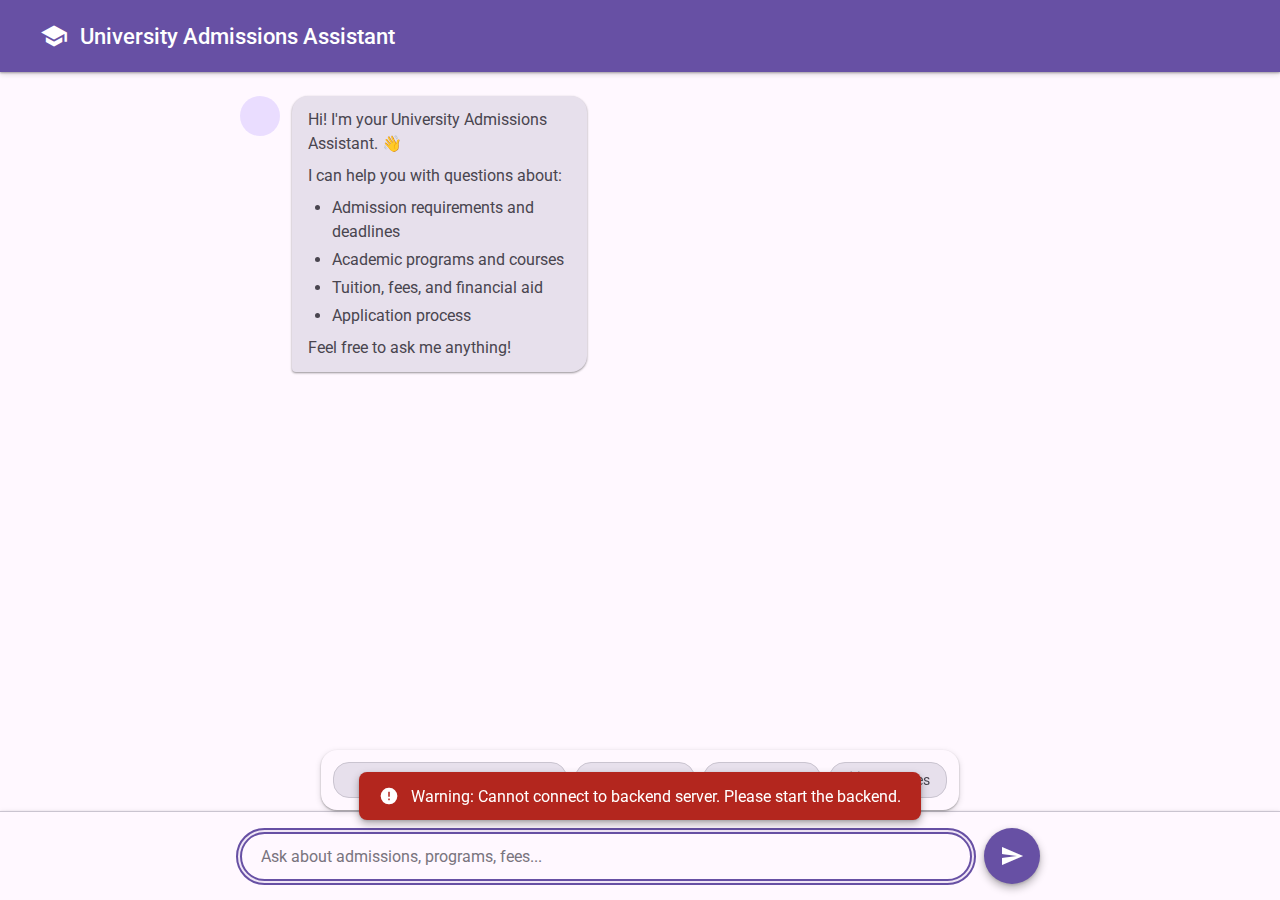
<file: frontend/index.html>
<!DOCTYPE html>
<html lang="en">
<head>
    <meta charset="UTF-8">
    <meta name="viewport" content="width=device-width, initial-scale=1.0">
    <meta name="description" content="University Admissions Chatbot - Get answers about admissions, programs, and fees">
    <title>University Admissions Assistant</title>

    <!-- Google Fonts - Roboto for Material Design -->
    <link rel="preconnect" href="https://fonts.googleapis.com">
    <link rel="preconnect" href="https://fonts.gstatic.com" crossorigin>
    <link href="https://fonts.googleapis.com/css2?family=Roboto:wght@300;400;500;700&display=swap" rel="stylesheet">

    <!-- Material Icons -->
    <link href="https://fonts.googleapis.com/icon?family=Material+Icons" rel="stylesheet">

    <!-- Custom Styles -->
    <link rel="stylesheet" href="style.css">
</head>
<body data-theme="light">
    <!-- Top App Bar -->
    <header class="mdc-top-app-bar">
        <div class="app-bar-content">
            <div class="title-section">
                <span class="material-icons app-icon">school</span>
                <h1 class="title">University Admissions Assistant</h1>
            </div>
            <div class="action-buttons">
                <button id="theme-toggle" class="icon-button" aria-label="Toggle theme">
                    <span class="material-icons">dark_mode</span>
                </button>
            </div>
        </div>
    </header>

    <!-- Main Chat Container -->
    <main class="chat-container">
        <div id="messages" class="messages-list">
            <!-- Welcome message -->
            <div class="message bot-message">
                <div class="message-avatar">
                    <span class="material-icons">support_agent</span>
                </div>
                <div class="message-bubble">
                    <div class="message-content">
                        <p>Hi! I'm your University Admissions Assistant. 👋</p>
                        <p>I can help you with questions about:</p>
                        <ul>
                            <li>Admission requirements and deadlines</li>
                            <li>Academic programs and courses</li>
                            <li>Tuition, fees, and financial aid</li>
                            <li>Application process</li>
                        </ul>
                        <p>Feel free to ask me anything!</p>
                    </div>
                </div>
            </div>
        </div>

        <!-- Typing Indicator (hidden by default) -->
        <div id="typing-indicator" class="typing-indicator" style="display: none;">
            <div class="typing-avatar">
                <span class="material-icons">support_agent</span>
            </div>
            <div class="typing-dots">
                <span></span>
                <span></span>
                <span></span>
            </div>
        </div>
    </main>

    <!-- Input Area -->
    <footer class="input-container">
        <div class="input-wrapper">
            <input
                type="text"
                id="user-input"
                placeholder="Ask about admissions, programs, fees..."
                class="text-field"
                autocomplete="off"
                maxlength="500"
            />
            <button id="send-btn" class="fab-send" aria-label="Send message">
                <span class="material-icons">send</span>
            </button>
        </div>
        <!-- Compression Stats (optional, hidden by default) -->
        <div id="compression-stats" class="compression-stats" style="display: none;">
            <span class="material-icons stats-icon">compress</span>
            <span id="stats-text"></span>
        </div>
    </footer>

    <!-- Snackbar for Error Messages -->
    <div id="snackbar" class="snackbar" style="display: none;">
        <div class="snackbar-content">
            <span class="material-icons snackbar-icon">error</span>
            <span id="snackbar-message"></span>
        </div>
    </div>

    <!-- Quick Action Chips (optional) -->
    <div class="quick-actions">
        <div class="chip" data-query="What are the admission requirements?">
            <span class="material-icons chip-icon">fact_check</span>
            <span>Requirements</span>
        </div>
        <div class="chip" data-query="What programs do you offer?">
            <span class="material-icons chip-icon">school</span>
            <span>Programs</span>
        </div>
        <div class="chip" data-query="How much is tuition?">
            <span class="material-icons chip-icon">payments</span>
            <span>Tuition</span>
        </div>
        <div class="chip" data-query="What is the application deadline?">
            <span class="material-icons chip-icon">event</span>
            <span>Deadlines</span>
        </div>
    </div>

    <!-- JavaScript -->
    <script src="script.js"></script>
</body>
</html>
</file>
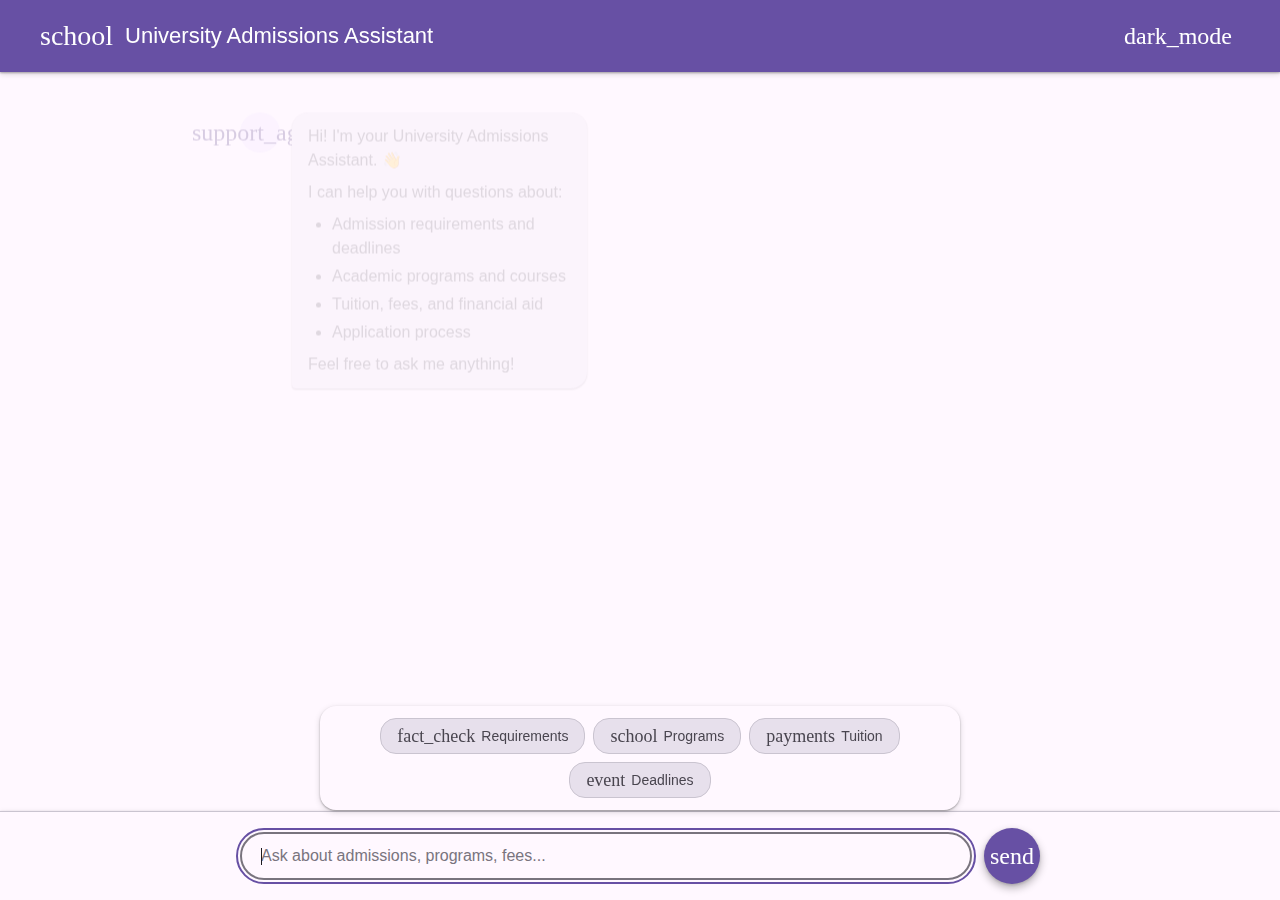
<file: reload_frontend.html>
<!DOCTYPE html>
<html>
<head>
    <meta http-equiv="refresh" content="0; url=frontend/index.html">
    <title>Redirecting...</title>
</head>
<body>
    <p>Reloading chatbot with updated data...</p>
    <p>If not redirected automatically, <a href="frontend/index.html">click here</a></p>
</body>
</html>
</file>
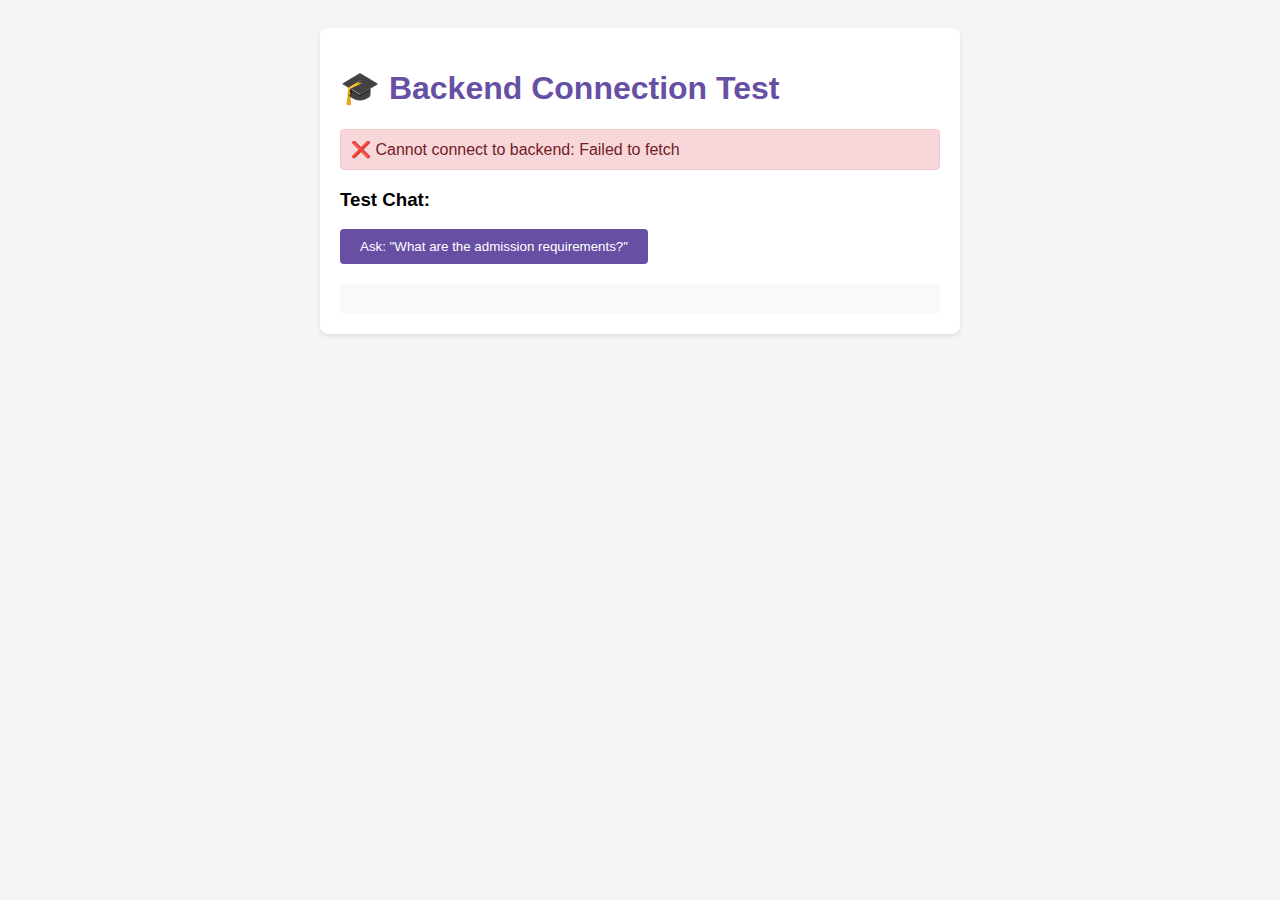
<file: test_backend.html>
<!DOCTYPE html>
<html>
<head>
    <title>Test Backend Connection</title>
    <style>
        body { font-family: Arial; padding: 20px; background: #f5f5f5; }
        .container { max-width: 600px; margin: 0 auto; background: white; padding: 20px; border-radius: 8px; box-shadow: 0 2px 4px rgba(0,0,0,0.1); }
        h1 { color: #6750A4; }
        .status { padding: 10px; margin: 10px 0; border-radius: 4px; }
        .success { background: #d4edda; color: #155724; border: 1px solid #c3e6cb; }
        .error { background: #f8d7da; color: #721c24; border: 1px solid #f5c6cb; }
        button { background: #6750A4; color: white; border: none; padding: 10px 20px; border-radius: 4px; cursor: pointer; }
        button:hover { background: #5542a0; }
        #response { margin-top: 20px; padding: 15px; background: #f8f9fa; border-radius: 4px; white-space: pre-wrap; }
    </style>
</head>
<body>
    <div class="container">
        <h1>🎓 Backend Connection Test</h1>

        <div id="healthStatus">Checking backend...</div>

        <h3>Test Chat:</h3>
        <button onclick="testChat()">Ask: "What are the admission requirements?"</button>

        <div id="response"></div>
    </div>

    <script>
        // Check health on load
        window.onload = async function() {
            try {
                const response = await fetch('http://localhost:5000/health');
                const data = await response.json();

                const statusDiv = document.getElementById('healthStatus');
                if (data.status === 'healthy') {
                    statusDiv.className = 'status success';
                    statusDiv.innerHTML = `
                        <strong>✅ Backend Status: HEALTHY</strong><br>
                        Context Loaded: ${data.context_loaded}<br>
                        Context Size: ${data.context_size_chars.toLocaleString()} characters<br>
                        Components: Data Ingestion ✓, Gemini ✓, Scaledown ✓
                    `;
                } else {
                    statusDiv.className = 'status error';
                    statusDiv.textContent = '❌ Backend unhealthy';
                }
            } catch (error) {
                const statusDiv = document.getElementById('healthStatus');
                statusDiv.className = 'status error';
statusDiv.textContent = '❌ Cannot connect to backend: ' + error.message;
            }
        };

        async function testChat() {
            const responseDiv = document.getElementById('response');
            responseDiv.textContent = '⏳ Waiting for response...';

            try {
                const response = await fetch('http://localhost:5000/chat', {
                    method: 'POST',
                    headers: { 'Content-Type': 'application/json' },
                    body: JSON.stringify({ message: "What are the admission requirements?" })
                });

                const data = await response.json();

                responseDiv.innerHTML = `
                    <strong>🤖 AI Response:</strong><br>
                    ${data.response}<br><br>
                    <strong>📊 Compression Stats:</strong><br>
                    Original Tokens: ${data.compression_stats.original_tokens}<br>
                    Compressed Tokens: ${data.compression_stats.compressed_tokens}<br>
                    Success: ${data.compression_stats.successful ? '✅' : '⚠️ Fallback Mode'}
                `;
            } catch (error) {
                responseDiv.textContent = '❌ Error: ' + error.message;
            }
        }
    </script>
</body>
</html>
</file>
<file: frontend/style.css>
/* Material Design 3 Styles for University Admissions Chatbot */

/* ========================================
   DESIGN TOKENS - LIGHT THEME
   ======================================== */
:root {
    /* Primary Colors */
    --md-sys-color-primary: #6750A4;
    --md-sys-color-on-primary: #FFFFFF;
    --md-sys-color-primary-container: #EADDFF;
    --md-sys-color-on-primary-container: #21005D;

    /* Surface Colors */
    --md-sys-color-surface: #FFF8FF;
    --md-sys-color-on-surface: #1D1B20;
    --md-sys-color-surface-variant: #E7E0EC;
    --md-sys-color-on-surface-variant: #49454F;

    /* Background */
    --md-sys-color-background: #FFF8FF;
    --md-sys-color-on-background: #1D1B20;

    /* Outline */
    --md-sys-color-outline: #79747E;
    --md-sys-color-outline-variant: #CAC4D0;

    /* Error */
    --md-sys-color-error: #B3261E;
    --md-sys-color-on-error: #FFFFFF;

    /* Elevation Shadows */
    --md-sys-elevation-0: none;
    --md-sys-elevation-1: 0px 1px 2px rgba(0,0,0,0.3), 0px 1px 3px rgba(0,0,0,0.15);
    --md-sys-elevation-2: 0px 1px 2px rgba(0,0,0,0.3), 0px 2px 6px rgba(0,0,0,0.15);
    --md-sys-elevation-3: 0px 4px 8px rgba(0,0,0,0.3), 0px 1px 3px rgba(0,0,0,0.15);

    /* Typography */
    --md-sys-typescale-title-large: 22px;
    --md-sys-typescale-body-large: 16px;
    --md-sys-typescale-body-medium: 14px;
    --md-sys-typescale-label-large: 14px;
}

/* ========================================
   DARK THEME
   ======================================== */
[data-theme="dark"] {
    --md-sys-color-primary: #D0BCFF;
    --md-sys-color-on-primary: #381E72;
    --md-sys-color-primary-container: #4F378B;
    --md-sys-color-on-primary-container: #EADDFF;

    --md-sys-color-surface: #1D1B20;
    --md-sys-color-on-surface: #E6E1E5;
    --md-sys-color-surface-variant: #49454F;
    --md-sys-color-on-surface-variant: #CAC4D0;

    --md-sys-color-background: #1D1B20;
    --md-sys-color-on-background: #E6E1E5;

    --md-sys-color-outline: #938F99;
    --md-sys-color-outline-variant: #49454F;

    --md-sys-color-error: #F2B8B5;
    --md-sys-color-on-error: #601410;
}

/* ========================================
   GLOBAL STYLES
   ======================================== */
* {
    margin: 0;
    padding: 0;
    box-sizing: border-box;
}

body {
    font-family: 'Roboto', -apple-system, BlinkMacSystemFont, 'Segoe UI', sans-serif;
    background-color: var(--md-sys-color-background);
    color: var(--md-sys-color-on-background);
    display: flex;
    flex-direction: column;
    height: 100vh;
    overflow: hidden;
    transition: background-color 0.3s ease, color 0.3s ease;
}

/* ========================================
   TOP APP BAR
   ======================================== */
.mdc-top-app-bar {
    background-color: var(--md-sys-color-primary);
    color: var(--md-sys-color-on-primary);
    padding: 16px 24px;
    box-shadow: var(--md-sys-elevation-2);
    z-index: 10;
}

.app-bar-content {
    display: flex;
    justify-content: space-between;
    align-items: center;
    max-width: 1200px;
    margin: 0 auto;
}

.title-section {
    display: flex;
    align-items: center;
    gap: 12px;
}

.app-icon {
    font-size: 28px;
}

.title {
    font-size: var(--md-sys-typescale-title-large);
    font-weight: 500;
    margin: 0;
}

.icon-button {
    background: transparent;
    border: none;
    color: var(--md-sys-color-on-primary);
    cursor: pointer;
    padding: 8px;
    border-radius: 50%;
    display: flex;
    align-items: center;
    justify-content: center;
    transition: background-color 0.2s;
}

.icon-button:hover {
    background-color: rgba(255, 255, 255, 0.1);
}

.icon-button:active {
    background-color: rgba(255, 255, 255, 0.2);
}

/* ========================================
   CHAT CONTAINER
   ======================================== */
.chat-container {
    flex: 1;
    overflow-y: auto;
    padding: 24px 16px;
    background-color: var(--md-sys-color-background);
    scroll-behavior: smooth;
}

.messages-list {
    max-width: 800px;
    margin: 0 auto;
    display: flex;
    flex-direction: column;
    gap: 16px;
}

/* ========================================
   MESSAGE STYLES
   ======================================== */
.message {
    display: flex;
    gap: 12px;
    animation: slideIn 0.3s ease-out;
}

.bot-message {
    align-self: flex-start;
}

.user-message {
    align-self: flex-end;
    flex-direction: row-reverse;
}

.message-avatar {
    width: 40px;
    height: 40px;
    border-radius: 50%;
    background-color: var(--md-sys-color-primary-container);
    color: var(--md-sys-color-on-primary-container);
    display: flex;
    align-items: center;
    justify-content: center;
    flex-shrink: 0;
}

.user-message .message-avatar {
    background-color: var(--md-sys-color-primary);
    color: var(--md-sys-color-on-primary);
}

.message-bubble {
    max-width: 70%;
    min-width: 100px;
}

.message-content {
    padding: 12px 16px;
    border-radius: 16px;
    font-size: var(--md-sys-typescale-body-large);
    line-height: 1.5;
    box-shadow: var(--md-sys-elevation-1);
}

.bot-message .message-content {
    background-color: var(--md-sys-color-surface-variant);
    color: var(--md-sys-color-on-surface-variant);
    border-bottom-left-radius: 4px;
}

.user-message .message-content {
    background-color: var(--md-sys-color-primary);
    color: var(--md-sys-color-on-primary);
    border-bottom-right-radius: 4px;
}

.message-content p {
    margin: 0 0 8px 0;
}

.message-content p:last-child {
    margin-bottom: 0;
}

.message-content ul,
.message-content ol {
    margin: 8px 0;
    padding-left: 24px;
}

.message-content li {
    margin: 4px 0;
}

/* ========================================
   TYPING INDICATOR
   ======================================== */
.typing-indicator {
    display: flex;
    gap: 12px;
    align-items: center;
    margin-top: 8px;
}

.typing-avatar {
    width: 40px;
    height: 40px;
    border-radius: 50%;
    background-color: var(--md-sys-color-primary-container);
    color: var(--md-sys-color-on-primary-container);
    display: flex;
    align-items: center;
    justify-content: center;
    flex-shrink: 0;
}

.typing-dots {
    display: flex;
    gap: 6px;
    padding: 12px 16px;
    background-color: var(--md-sys-color-surface-variant);
    border-radius: 16px;
    border-bottom-left-radius: 4px;
}

.typing-dots span {
    width: 8px;
    height: 8px;
    border-radius: 50%;
    background-color: var(--md-sys-color-outline);
    animation: bounce 1.4s infinite ease-in-out;
}

.typing-dots span:nth-child(1) {
    animation-delay: 0s;
}

.typing-dots span:nth-child(2) {
    animation-delay: 0.2s;
}

.typing-dots span:nth-child(3) {
    animation-delay: 0.4s;
}

@keyframes bounce {
    0%, 80%, 100% {
        transform: translateY(0);
        opacity: 0.6;
    }
    40% {
        transform: translateY(-8px);
        opacity: 1;
    }
}

/* ========================================
   INPUT AREA
   ======================================== */
.input-container {
    background-color: var(--md-sys-color-surface);
    border-top: 1px solid var(--md-sys-color-outline-variant);
    padding: 16px;
    box-shadow: var(--md-sys-elevation-2);
}

.input-wrapper {
    max-width: 800px;
    margin: 0 auto;
    display: flex;
    gap: 12px;
    align-items: center;
}

.text-field {
    flex: 1;
    padding: 14px 20px;
    border: 1px solid var(--md-sys-color-outline);
    border-radius: 28px;
    background-color: var(--md-sys-color-surface);
    color: var(--md-sys-color-on-surface);
    font-size: var(--md-sys-typescale-body-large);
    font-family: 'Roboto', sans-serif;
    outline: none;
    transition: border-color 0.2s, box-shadow 0.2s;
}

.text-field::placeholder {
    color: var(--md-sys-color-outline);
}

.text-field:focus {
    border-color: var(--md-sys-color-primary);
    border-width: 2px;
    padding: 13px 19px;
    box-shadow: 0 0 0 4px rgba(103, 80, 164, 0.1);
}

.fab-send {
    width: 56px;
    height: 56px;
    border-radius: 50%;
    background-color: var(--md-sys-color-primary);
    color: var(--md-sys-color-on-primary);
    border: none;
    cursor: pointer;
    display: flex;
    align-items: center;
    justify-content: center;
    box-shadow: var(--md-sys-elevation-3);
    transition: transform 0.2s, box-shadow 0.2s;
}

.fab-send:hover {
    transform: scale(1.05);
    box-shadow: 0px 6px 12px rgba(0,0,0,0.3), 0px 2px 4px rgba(0,0,0,0.15);
}

.fab-send:active {
    transform: scale(0.95);
}

.fab-send:disabled {
    background-color: var(--md-sys-color-surface-variant);
    color: var(--md-sys-color-outline);
    cursor: not-allowed;
    transform: none;
}

/* ========================================
   COMPRESSION STATS
   ======================================== */
.compression-stats {
    max-width: 800px;
    margin: 8px auto 0;
    padding: 8px 12px;
    background-color: var(--md-sys-color-primary-container);
    color: var(--md-sys-color-on-primary-container);
    border-radius: 8px;
    font-size: 12px;
    display: flex;
    align-items: center;
    gap: 6px;
}

.stats-icon {
    font-size: 16px;
}

/* ========================================
   SNACKBAR
   ======================================== */
.snackbar {
    position: fixed;
    bottom: 80px;
    left: 50%;
    transform: translateX(-50%);
    background-color: var(--md-sys-color-error);
    color: var(--md-sys-color-on-error);
    padding: 14px 20px;
    border-radius: 8px;
    box-shadow: var(--md-sys-elevation-3);
    z-index: 100;
    animation: slideUp 0.3s ease-out;
    max-width: 90%;
}

.snackbar-content {
    display: flex;
    align-items: center;
    gap: 12px;
}

.snackbar-icon {
    font-size: 20px;
}

/* ========================================
   QUICK ACTION CHIPS
   ======================================== */
.quick-actions {
    position: fixed;
    bottom: 90px;
    left: 50%;
    transform: translateX(-50%);
    display: flex;
    gap: 8px;
    flex-wrap: wrap;
    justify-content: center;
    max-width: 95%;
    padding: 12px;
    background-color: var(--md-sys-color-surface);
    border-radius: 16px;
    box-shadow: var(--md-sys-elevation-2);
    z-index: 5;
}

.chip {
    display: inline-flex;
    align-items: center;
    gap: 6px;
    padding: 8px 16px;
    background-color: var(--md-sys-color-surface-variant);
    color: var(--md-sys-color-on-surface-variant);
    border-radius: 16px;
    border: 1px solid var(--md-sys-color-outline-variant);
    cursor: pointer;
    font-size: var(--md-sys-typescale-label-large);
    transition: background-color 0.2s, transform 0.1s;
    white-space: nowrap;
    flex-shrink: 0;
}

.chip:hover {
    background-color: var(--md-sys-color-primary-container);
    color: var(--md-sys-color-on-primary-container);
}

.chip:active {
    transform: scale(0.95);
}

.chip-icon {
    font-size: 18px;
}

/* ========================================
   ANIMATIONS
   ======================================== */
@keyframes slideIn {
    from {
        opacity: 0;
        transform: translateY(20px);
    }
    to {
        opacity: 1;
        transform: translateY(0);
    }
}

@keyframes slideUp {
    from {
        opacity: 0;
        transform: translate(-50%, 20px);
    }
    to {
        opacity: 1;
        transform: translate(-50%, 0);
    }
}

/* ========================================
   SCROLLBAR STYLING
   ======================================== */
.chat-container::-webkit-scrollbar {
    width: 8px;
}

.chat-container::-webkit-scrollbar-track {
    background: var(--md-sys-color-surface);
}

.chat-container::-webkit-scrollbar-thumb {
    background: var(--md-sys-color-outline);
    border-radius: 4px;
}

.chat-container::-webkit-scrollbar-thumb:hover {
    background: var(--md-sys-color-on-surface-variant);
}

/* ========================================
   RESPONSIVE DESIGN
   ======================================== */
@media (max-width: 768px) {
    .mdc-top-app-bar {
        padding: 12px 16px;
    }

    .title {
        font-size: 18px;
    }

    .app-icon {
        font-size: 24px;
    }

    .chat-container {
        padding: 16px 12px;
    }

    .message-bubble {
        max-width: 85%;
    }

    .input-container {
        padding: 12px;
    }

    .fab-send {
        width: 48px;
        height: 48px;
    }

    .quick-actions {
        bottom: 85px;
        padding: 8px;
        max-width: 98%;
        gap: 6px;
    }

    .chip {
        padding: 6px 12px;
        font-size: 12px;
        gap: 4px;
    }

    .chip-icon {
        font-size: 16px;
    }
}

/* ========================================
   ACCESSIBILITY
   ======================================== */
@media (prefers-reduced-motion: reduce) {
    * {
        animation-duration: 0.01ms !important;
        animation-iteration-count: 1 !important;
        transition-duration: 0.01ms !important;
    }
}

/* Focus visible for keyboard navigation */
.icon-button:focus-visible,
.fab-send:focus-visible,
.text-field:focus-visible,
.chip:focus-visible {
    outline: 2px solid var(--md-sys-color-primary);
    outline-offset: 2px;
}
</file>
